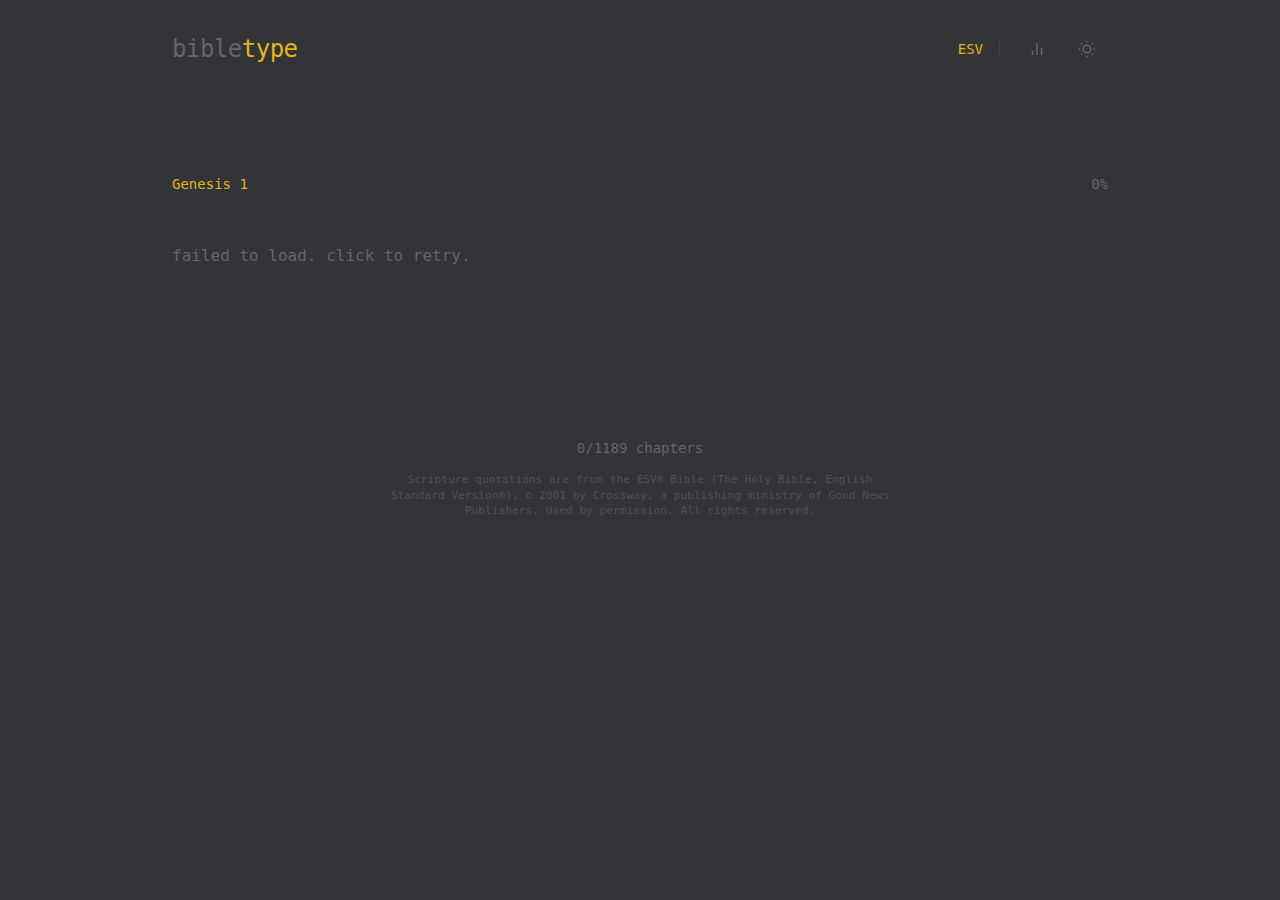
<file: index.html>
<!DOCTYPE html>
<html lang="en">
<head>
    <meta charset="UTF-8">
    <meta name="viewport" content="width=device-width, initial-scale=1.0">
    <title>Bible Type</title>
    <link rel="stylesheet" href="styles.css">
</head>
<body>
    <div class="container">
        <header>
            <div class="logo">bible<span class="accent">type</span></div>
            <div class="header-controls">
                <span class="version-label">ESV</span>
                <div class="separator"></div>
                <a href="stats.html" class="control-btn" aria-label="View stats">
                    <svg class="icon" viewBox="0 0 24 24" fill="none" stroke="currentColor" stroke-width="2" style="display:block">
                        <path d="M18 20V10M12 20V4M6 20v-6"></path>
                    </svg>
                </a>
                <button id="theme-toggle" class="control-btn" aria-label="Toggle theme">
                    <svg class="icon sun" viewBox="0 0 24 24" fill="none" stroke="currentColor" stroke-width="2">
                        <circle cx="12" cy="12" r="5"></circle>
                        <path d="M12 1v2M12 21v2M4.22 4.22l1.42 1.42M18.36 18.36l1.42 1.42M1 12h2M21 12h2M4.22 19.78l1.42-1.42M18.36 5.64l1.42-1.42"></path>
                    </svg>
                    <svg class="icon moon" viewBox="0 0 24 24" fill="none" stroke="currentColor" stroke-width="2">
                        <path d="M21 12.79A9 9 0 1 1 11.21 3 7 7 0 0 0 21 12.79z"></path>
                    </svg>
                </button>
            </div>
        </header>

        <div class="stats-bar">
            <div class="stat">
                <span id="wpm" class="stat-value">0</span>
                <span class="stat-label">wpm</span>
            </div>
            <div class="stat">
                <span id="accuracy" class="stat-value">100</span>
                <span class="stat-label">acc</span>
            </div>
        </div>

        <div class="location-bar">
            <span id="current-location">Genesis 1</span>
            <span class="progress-text"><span id="chapter-progress">0</span>%</span>
        </div>

        <main id="typing-area" class="typing-area" tabindex="0">
            <div class="words-wrapper">
                <div id="words" class="words"></div>
            </div>
            <input
                id="hidden-input"
                class="hidden-input"
                autocomplete="off"
                autocorrect="off"
                autocapitalize="off"
                spellcheck="false"
            />
        </main>

        <div class="bottom-bar">
            <span class="footer-text"><span id="overall-progress">0</span>/1189 chapters</span>
        </div>

        <div class="copyright">
            Scripture quotations are from the ESV® Bible (The Holy Bible, English Standard Version®),
            © 2001 by Crossway, a publishing ministry of Good News Publishers. Used by permission. All rights reserved.
        </div>

        <div class="modal-overlay" id="modal-overlay" hidden>
            <div class="modal">
                <h2>Chapter Complete</h2>
                <div class="modal-stats">
                    <div class="modal-stat">
                        <span class="modal-value" id="final-wpm">0</span>
                        <span class="modal-label">wpm</span>
                    </div>
                    <div class="modal-stat">
                        <span class="modal-value" id="final-accuracy">100</span>
                        <span class="modal-label">accuracy</span>
                    </div>
                </div>
                <button id="next-chapter" class="next-btn">next chapter</button>
            </div>
        </div>
    </div>

    <script src="db.js"></script>
    <script src="app.js"></script>
</body>
</html>
</file>
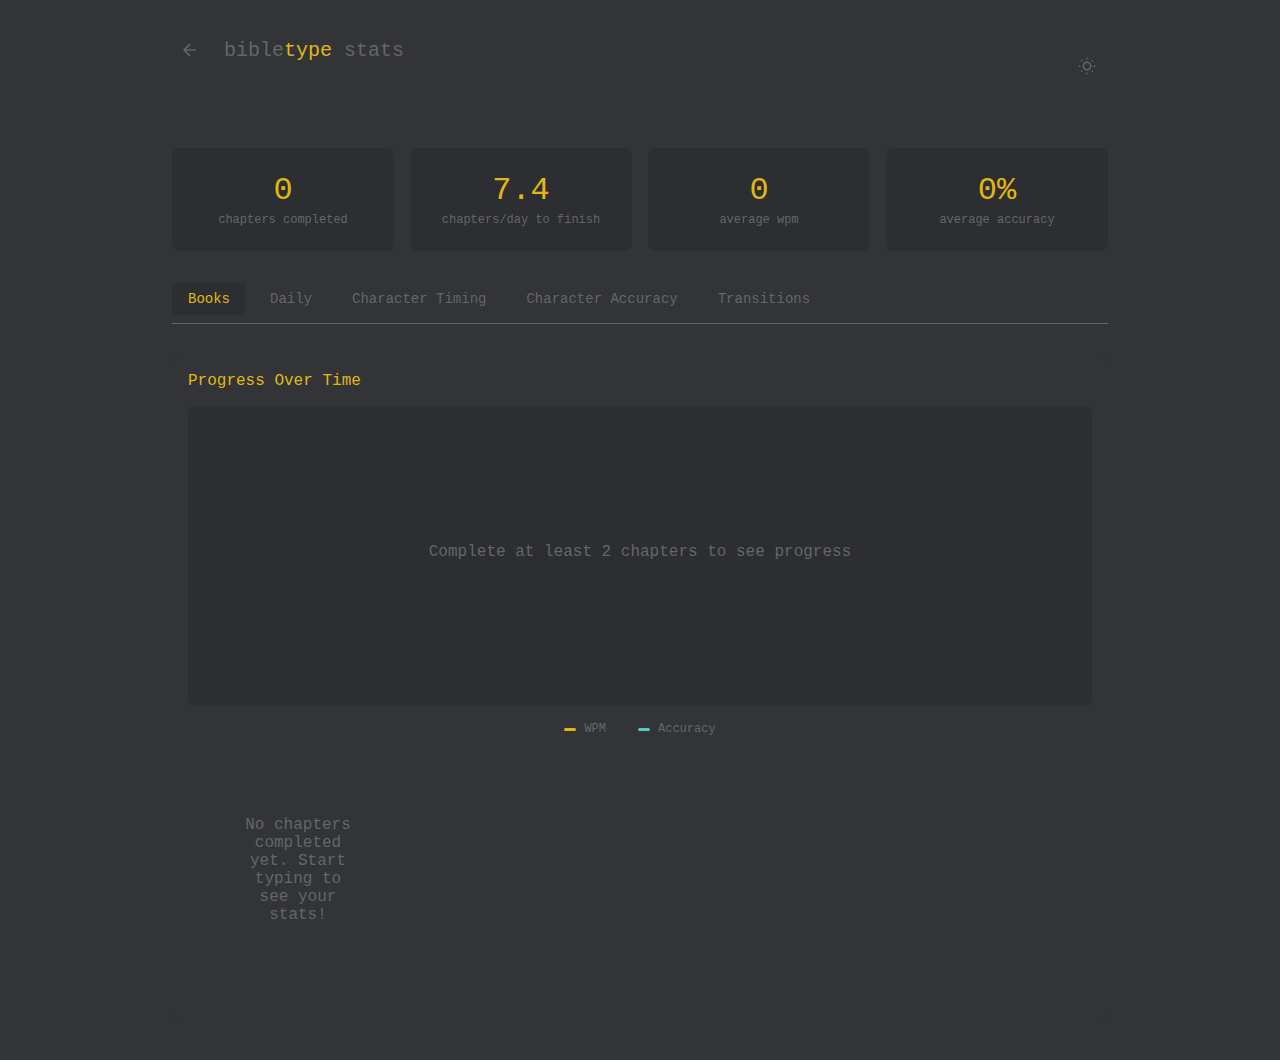
<file: stats.html>
<!DOCTYPE html>
<html lang="en">
<head>
    <meta charset="UTF-8">
    <meta name="viewport" content="width=device-width, initial-scale=1.0">
    <title>Bible Type - Stats</title>
    <link rel="stylesheet" href="styles.css">
    <style>
        .stats-container {
            flex: 1;
            overflow-y: auto;
        }

        .stats-header {
            display: flex;
            align-items: center;
            gap: 1rem;
            margin-bottom: 2rem;
        }

        .back-btn {
            background: none;
            border: none;
            color: var(--text-secondary);
            cursor: pointer;
            padding: 0.5rem;
            border-radius: 4px;
            transition: color 0.1s;
            display: flex;
            align-items: center;
            justify-content: center;
        }

        .back-btn:hover {
            color: var(--text);
        }

        .back-btn svg {
            width: 20px;
            height: 20px;
        }

        .stats-title {
            font-size: 1.25rem;
            color: var(--text-secondary);
        }

        .stats-title .accent {
            color: var(--accent);
        }

        .tabs {
            display: flex;
            gap: 0.5rem;
            margin-bottom: 2rem;
            border-bottom: 1px solid var(--text-secondary);
            padding-bottom: 0.5rem;
        }

        .tab {
            background: none;
            border: none;
            color: var(--text-secondary);
            font-family: var(--font-mono);
            font-size: 0.875rem;
            padding: 0.5rem 1rem;
            cursor: pointer;
            border-radius: 4px 4px 0 0;
            transition: color 0.1s, background-color 0.1s;
        }

        .tab:hover {
            color: var(--text);
        }

        .tab.active {
            color: var(--accent);
            background: var(--bg-secondary);
        }

        .tab-content {
            display: none;
        }

        .tab-content.active {
            display: block;
            padding: 1rem;
            background: var(--bg);
            border-radius: 8px;
        }

        .section {
            margin-bottom: 2rem;
        }

        .section-title {
            font-size: 1rem;
            color: var(--accent);
            margin-bottom: 1rem;
            font-weight: 400;
        }

        .filters {
            display: flex;
            gap: 0.5rem;
            margin-bottom: 1rem;
            flex-wrap: wrap;
        }

        .filter-btn {
            background: var(--bg-secondary);
            border: none;
            color: var(--text-secondary);
            font-family: var(--font-mono);
            font-size: 0.75rem;
            padding: 0.4rem 0.8rem;
            cursor: pointer;
            border-radius: 4px;
            transition: color 0.1s, background-color 0.1s;
        }

        .filter-btn:hover {
            color: var(--text);
        }

        .filter-btn.active {
            color: var(--accent);
            background: var(--bg);
            outline: 1px solid var(--accent);
        }

        .book-list {
            display: grid;
            grid-template-columns: repeat(auto-fill, minmax(200px, 1fr));
            gap: 0.5rem;
        }

        .book-item {
            background: var(--bg-secondary);
            padding: 1rem;
            border-radius: 8px;
            cursor: pointer;
            transition: background-color 0.1s;
        }

        .book-item:hover {
            background: var(--bg);
        }

        .book-item.selected {
            outline: 1px solid var(--accent);
        }

        .book-name {
            color: var(--text);
            font-size: 0.875rem;
            margin-bottom: 0.5rem;
        }

        .book-stats {
            display: flex;
            gap: 1rem;
            font-size: 0.75rem;
            color: var(--text-secondary);
        }

        .book-stat-value {
            color: var(--accent);
        }

        .chapter-grid {
            display: grid;
            grid-template-columns: repeat(auto-fill, minmax(60px, 1fr));
            gap: 0.5rem;
            margin-top: 1rem;
        }

        .chapter-item {
            background: var(--bg-secondary);
            padding: 0.5rem;
            border-radius: 4px;
            text-align: center;
            font-size: 0.75rem;
        }

        .chapter-item.completed {
            background: var(--accent);
            color: var(--bg);
        }

        .chapter-item .chapter-num {
            font-weight: 500;
        }

        .chapter-item .chapter-wpm,
        .chapter-item .chapter-acc {
            font-size: 0.65rem;
            opacity: 0.8;
        }

        .char-grid {
            display: grid;
            grid-template-columns: repeat(auto-fill, minmax(80px, 1fr));
            gap: 0.5rem;
        }

        .char-item {
            background: var(--bg-secondary);
            padding: 0.75rem;
            border-radius: 8px;
            text-align: center;
        }

        .char-key {
            font-size: 1.25rem;
            color: var(--text);
            margin-bottom: 0.25rem;
        }

        .char-key.space {
            font-size: 0.75rem;
            color: var(--text-secondary);
        }

        .char-stats {
            font-size: 0.65rem;
            color: var(--text-secondary);
        }

        .char-value {
            color: var(--accent);
            font-size: 0.875rem;
        }

        .char-item.slow {
            background: rgba(202, 71, 84, 0.2);
        }

        .char-item.error-prone {
            background: rgba(202, 71, 84, 0.2);
        }

        .transition-list {
            display: grid;
            grid-template-columns: repeat(auto-fill, minmax(120px, 1fr));
            gap: 0.5rem;
        }

        .transition-item {
            background: var(--bg-secondary);
            padding: 0.75rem;
            border-radius: 8px;
            text-align: center;
        }

        .transition-pair {
            font-size: 1rem;
            color: var(--text);
            margin-bottom: 0.25rem;
            font-family: var(--font-mono);
        }

        .transition-time {
            font-size: 0.75rem;
            color: var(--accent);
        }

        .empty-state {
            text-align: center;
            color: var(--text-secondary);
            padding: 3rem;
        }

        .book-accordion {
            margin-bottom: 1rem;
        }

        .book-accordion-header {
            display: flex;
            align-items: center;
            gap: 0.5rem;
            cursor: pointer;
            padding: 0.5rem 0;
            font-size: 0.75rem;
            color: var(--text-secondary);
        }

        .book-accordion-header:hover {
            color: var(--text);
        }

        .book-accordion-header .arrow {
            transition: transform 0.15s;
        }

        .book-accordion-header.open .arrow {
            transform: rotate(90deg);
        }

        .book-accordion-list {
            display: none;
            flex-wrap: wrap;
            gap: 0.25rem;
            padding: 0.5rem 0;
        }

        .book-accordion-list.open {
            display: flex;
        }

        .book-toggle {
            background: var(--bg-secondary);
            border: none;
            color: var(--text-secondary);
            font-family: var(--font-mono);
            font-size: 0.7rem;
            padding: 0.35rem 0.6rem;
            border-radius: 4px;
            cursor: pointer;
            transition: all 0.1s;
        }

        .book-toggle:hover {
            color: var(--text);
        }

        .book-toggle.active {
            background: var(--accent);
            color: var(--bg);
        }

        .book-toggle.all-books {
            font-weight: 500;
        }

        .chart-legend {
            display: flex;
            justify-content: center;
            gap: 2rem;
            margin-top: 0.5rem;
            font-size: 0.75rem;
            color: var(--text-secondary);
        }

        .legend-item {
            display: flex;
            align-items: center;
            gap: 0.5rem;
        }

        .legend-color {
            width: 12px;
            height: 3px;
            border-radius: 2px;
        }

        .legend-color.wpm {
            background: var(--accent);
        }

        .legend-color.acc {
            background: #4ecdc4;
        }

        .line-wpm {
            stroke: var(--accent);
            stroke-width: 2;
            fill: none;
        }

        .line-acc {
            stroke: #4ecdc4;
            stroke-width: 2;
            fill: none;
        }

        .chart-dot {
            cursor: pointer;
            transition: r 0.1s;
        }

        .chart-dot:hover {
            r: 6;
        }

        .chart-dot.wpm {
            fill: var(--accent);
        }

        .chart-dot.acc {
            fill: #4ecdc4;
        }

        .chart-container {
            position: relative;
            width: 100%;
            height: 300px;
            margin-bottom: 1rem;
            background: var(--bg-secondary);
            border-radius: 8px;
            padding: 1rem;
        }

        .chart-svg {
            width: 100%;
            height: 100%;
        }

        .chart-bar {
            fill: var(--accent);
            cursor: pointer;
            transition: fill 0.1s;
        }

        .chart-bar:hover {
            fill: var(--text);
        }

        .chart-bar.slow {
            fill: var(--error);
        }

        .chart-bar.slow:hover {
            fill: #ff6b7a;
        }

        .chart-label {
            fill: var(--text-secondary);
            font-size: 10px;
            font-family: var(--font-mono);
            text-anchor: middle;
        }

        .chart-axis {
            stroke: var(--text-secondary);
            stroke-width: 1;
        }

        .chart-grid {
            stroke: var(--text-secondary);
            stroke-width: 0.5;
            opacity: 0.2;
        }

        .chart-tooltip {
            position: absolute;
            background: var(--bg);
            border: 1px solid var(--accent);
            border-radius: 4px;
            padding: 0.5rem 0.75rem;
            font-size: 0.75rem;
            pointer-events: none;
            opacity: 0;
            transition: opacity 0.15s;
            z-index: 100;
            white-space: nowrap;
        }

        .chart-tooltip.visible {
            opacity: 1;
        }

        .chart-tooltip-char {
            font-size: 1rem;
            color: var(--accent);
            font-weight: 500;
        }

        .chart-tooltip-value {
            color: var(--text);
        }

        .chart-tooltip-count {
            color: var(--text-secondary);
            font-size: 0.65rem;
        }

        .view-toggle {
            display: flex;
            gap: 0.5rem;
            margin-bottom: 1rem;
        }

        .view-btn {
            background: var(--bg-secondary);
            border: none;
            color: var(--text-secondary);
            font-family: var(--font-mono);
            font-size: 0.75rem;
            padding: 0.4rem 0.8rem;
            cursor: pointer;
            border-radius: 4px;
            transition: color 0.1s;
        }

        .view-btn:hover {
            color: var(--text);
        }

        .view-btn.active {
            color: var(--accent);
            outline: 1px solid var(--accent);
        }

        .summary-cards {
            display: grid;
            grid-template-columns: repeat(auto-fit, minmax(150px, 1fr));
            gap: 1rem;
            margin-bottom: 2rem;
        }

        .summary-card {
            background: var(--bg-secondary);
            padding: 1.5rem;
            border-radius: 8px;
            text-align: center;
        }

        .summary-value {
            font-size: 2rem;
            color: var(--accent);
        }

        .summary-label {
            font-size: 0.75rem;
            color: var(--text-secondary);
            margin-top: 0.25rem;
        }

        .daily-table-container {
            overflow-x: auto;
        }

        .daily-table {
            width: 100%;
            border-collapse: collapse;
            font-size: 0.875rem;
        }

        .daily-table th,
        .daily-table td {
            padding: 0.75rem 1rem;
            text-align: left;
            border-bottom: 1px solid var(--bg-secondary);
        }

        .daily-table th {
            color: var(--text-secondary);
            font-weight: 400;
            font-size: 0.75rem;
            text-transform: uppercase;
            letter-spacing: 0.05em;
        }

        .daily-table td {
            color: var(--text);
        }

        .daily-table tr:hover td {
            background: var(--bg-secondary);
        }

        .daily-table .value {
            color: var(--accent);
            font-weight: 500;
        }

        .daily-table .position {
            font-size: 0.75rem;
            color: var(--text-secondary);
        }

        .daily-table .position-book {
            color: var(--text);
        }
    </style>
</head>
<body>
    <div class="container">
        <header>
            <div class="stats-header">
                <a href="index.html" class="back-btn" aria-label="Back to typing">
                    <svg viewBox="0 0 24 24" fill="none" stroke="currentColor" stroke-width="2">
                        <path d="M19 12H5M12 19l-7-7 7-7"></path>
                    </svg>
                </a>
                <div class="stats-title">bible<span class="accent">type</span> stats</div>
            </div>
            <div class="header-controls">
                <button id="theme-toggle" class="control-btn" aria-label="Toggle theme">
                    <svg class="icon sun" viewBox="0 0 24 24" fill="none" stroke="currentColor" stroke-width="2">
                        <circle cx="12" cy="12" r="5"></circle>
                        <path d="M12 1v2M12 21v2M4.22 4.22l1.42 1.42M18.36 18.36l1.42 1.42M1 12h2M21 12h2M4.22 19.78l1.42-1.42M18.36 5.64l1.42-1.42"></path>
                    </svg>
                    <svg class="icon moon" viewBox="0 0 24 24" fill="none" stroke="currentColor" stroke-width="2">
                        <path d="M21 12.79A9 9 0 1 1 11.21 3 7 7 0 0 0 21 12.79z"></path>
                    </svg>
                </button>
            </div>
        </header>

        <div class="summary-cards" id="summary-cards">
            <div class="summary-card">
                <div class="summary-value" id="total-chapters">0</div>
                <div class="summary-label">chapters completed</div>
            </div>
            <div class="summary-card">
                <div class="summary-value" id="chapters-per-day">0</div>
                <div class="summary-label">chapters/day to finish</div>
            </div>
            <div class="summary-card">
                <div class="summary-value" id="avg-wpm">0</div>
                <div class="summary-label">average wpm</div>
            </div>
            <div class="summary-card">
                <div class="summary-value" id="avg-accuracy">0%</div>
                <div class="summary-label">average accuracy</div>
            </div>
        </div>

        <div class="tabs">
            <button class="tab active" data-tab="books">Books</button>
            <button class="tab" data-tab="daily">Daily</button>
            <button class="tab" data-tab="timing">Character Timing</button>
            <button class="tab" data-tab="accuracy">Character Accuracy</button>
            <button class="tab" data-tab="transitions">Transitions</button>
        </div>

        <div class="stats-container">
            <!-- Books Tab -->
            <div class="tab-content active" id="books-tab">
                <div class="section">
                    <h3 class="section-title">Progress Over Time</h3>
                    <div class="chart-container" id="progress-chart">
                        <div class="chart-tooltip" id="progress-tooltip"></div>
                        <svg class="chart-svg" id="progress-svg"></svg>
                    </div>
                    <div class="chart-legend">
                        <span class="legend-item"><span class="legend-color wpm"></span> WPM</span>
                        <span class="legend-item"><span class="legend-color acc"></span> Accuracy</span>
                    </div>
                </div>
                <div class="section">
                    <div id="book-list" class="book-list"></div>
                </div>
                <div class="section" id="chapter-section" style="display: none;">
                    <h3 class="section-title" id="chapter-title">Chapters</h3>
                    <div id="chapter-grid" class="chapter-grid"></div>
                </div>
            </div>

            <!-- Daily Tab -->
            <div class="tab-content" id="daily-tab">
                <div class="section">
                    <h3 class="section-title">Daily Progress History</h3>
                    <div class="daily-table-container">
                        <table class="daily-table" id="daily-table">
                            <thead>
                                <tr>
                                    <th>Date</th>
                                    <th>WPM</th>
                                    <th>Accuracy</th>
                                    <th>Characters</th>
                                    <th>Start</th>
                                    <th>End</th>
                                </tr>
                            </thead>
                            <tbody id="daily-table-body">
                            </tbody>
                        </table>
                    </div>
                </div>
            </div>

            <!-- Character Timing Tab -->
            <div class="tab-content" id="timing-tab">
                <div class="book-accordion" id="timing-book-accordion">
                    <div class="book-accordion-header">
                        <span class="arrow">▶</span>
                        <span>Filter by book</span>
                    </div>
                    <div class="book-accordion-list"></div>
                </div>
                <div class="filters">
                    <button class="filter-btn active" data-filter="all">All</button>
                    <button class="filter-btn" data-filter="lowercase">Lowercase</button>
                    <button class="filter-btn" data-filter="uppercase">Uppercase</button>
                    <button class="filter-btn" data-filter="number">Numbers</button>
                    <button class="filter-btn" data-filter="punctuation">Punctuation</button>
                    <button class="filter-btn" data-filter="space">Space</button>
                </div>
                <div class="view-toggle">
                    <button class="view-btn active" data-view="chart">Chart</button>
                    <button class="view-btn" data-view="grid">Grid</button>
                </div>
                <div class="section">
                    <h3 class="section-title">Speed per Character (WPM)</h3>
                    <div class="chart-container" id="timing-chart">
                        <div class="chart-tooltip" id="timing-tooltip"></div>
                        <svg class="chart-svg" id="timing-svg"></svg>
                    </div>
                    <div id="timing-grid" class="char-grid" style="display: none;"></div>
                </div>
            </div>

            <!-- Character Accuracy Tab -->
            <div class="tab-content" id="accuracy-tab">
                <div class="book-accordion" id="accuracy-book-accordion">
                    <div class="book-accordion-header">
                        <span class="arrow">▶</span>
                        <span>Filter by book</span>
                    </div>
                    <div class="book-accordion-list"></div>
                </div>
                <div class="filters">
                    <button class="filter-btn active" data-filter="all">All</button>
                    <button class="filter-btn" data-filter="lowercase">Lowercase</button>
                    <button class="filter-btn" data-filter="uppercase">Uppercase</button>
                    <button class="filter-btn" data-filter="number">Numbers</button>
                    <button class="filter-btn" data-filter="punctuation">Punctuation</button>
                    <button class="filter-btn" data-filter="space">Space</button>
                </div>
                <div class="view-toggle">
                    <button class="view-btn active" data-view="chart">Chart</button>
                    <button class="view-btn" data-view="grid">Grid</button>
                </div>
                <div class="section">
                    <h3 class="section-title">Error Rate per Character (%)</h3>
                    <div class="chart-container" id="accuracy-chart">
                        <div class="chart-tooltip" id="accuracy-tooltip"></div>
                        <svg class="chart-svg" id="accuracy-svg"></svg>
                    </div>
                    <div id="accuracy-grid" class="char-grid" style="display: none;"></div>
                </div>
            </div>

            <!-- Transitions Tab -->
            <div class="tab-content" id="transitions-tab">
                <div class="book-accordion" id="transitions-book-accordion">
                    <div class="book-accordion-header">
                        <span class="arrow">▶</span>
                        <span>Filter by book</span>
                    </div>
                    <div class="book-accordion-list"></div>
                </div>
                <div class="filters">
                    <button class="filter-btn active" data-filter="all">All</button>
                    <button class="filter-btn" data-filter="lowercase">Lowercase</button>
                    <button class="filter-btn" data-filter="uppercase">Uppercase</button>
                    <button class="filter-btn" data-filter="number">Numbers</button>
                    <button class="filter-btn" data-filter="punctuation">Punctuation</button>
                    <button class="filter-btn" data-filter="space">Space</button>
                </div>
                <div class="view-toggle">
                    <button class="view-btn active" data-view="chart">Chart</button>
                    <button class="view-btn" data-view="grid">Grid</button>
                </div>
                <div class="section">
                    <h3 class="section-title">Speed After Typing Character (WPM)</h3>
                    <div class="chart-container" id="transitions-chart">
                        <div class="chart-tooltip" id="transitions-tooltip"></div>
                        <svg class="chart-svg" id="transitions-svg"></svg>
                    </div>
                    <div id="transitions-list" class="char-grid" style="display: none;"></div>
                </div>
            </div>
        </div>
    </div>

    <script src="db.js"></script>
    <script>
        // Bible book data (same as app.js)
        const BIBLE_BOOKS = [
            { name: 'Genesis', chapters: 50 },
            { name: 'Exodus', chapters: 40 },
            { name: 'Leviticus', chapters: 27 },
            { name: 'Numbers', chapters: 36 },
            { name: 'Deuteronomy', chapters: 34 },
            { name: 'Joshua', chapters: 24 },
            { name: 'Judges', chapters: 21 },
            { name: 'Ruth', chapters: 4 },
            { name: '1 Samuel', chapters: 31 },
            { name: '2 Samuel', chapters: 24 },
            { name: '1 Kings', chapters: 22 },
            { name: '2 Kings', chapters: 25 },
            { name: '1 Chronicles', chapters: 29 },
            { name: '2 Chronicles', chapters: 36 },
            { name: 'Ezra', chapters: 10 },
            { name: 'Nehemiah', chapters: 13 },
            { name: 'Esther', chapters: 10 },
            { name: 'Job', chapters: 42 },
            { name: 'Psalms', chapters: 150 },
            { name: 'Proverbs', chapters: 31 },
            { name: 'Ecclesiastes', chapters: 12 },
            { name: 'Song of Solomon', chapters: 8 },
            { name: 'Isaiah', chapters: 66 },
            { name: 'Jeremiah', chapters: 52 },
            { name: 'Lamentations', chapters: 5 },
            { name: 'Ezekiel', chapters: 48 },
            { name: 'Daniel', chapters: 12 },
            { name: 'Hosea', chapters: 14 },
            { name: 'Joel', chapters: 3 },
            { name: 'Amos', chapters: 9 },
            { name: 'Obadiah', chapters: 1 },
            { name: 'Jonah', chapters: 4 },
            { name: 'Micah', chapters: 7 },
            { name: 'Nahum', chapters: 3 },
            { name: 'Habakkuk', chapters: 3 },
            { name: 'Zephaniah', chapters: 3 },
            { name: 'Haggai', chapters: 2 },
            { name: 'Zechariah', chapters: 14 },
            { name: 'Malachi', chapters: 4 },
            { name: 'Matthew', chapters: 28 },
            { name: 'Mark', chapters: 16 },
            { name: 'Luke', chapters: 24 },
            { name: 'John', chapters: 21 },
            { name: 'Acts', chapters: 28 },
            { name: 'Romans', chapters: 16 },
            { name: '1 Corinthians', chapters: 16 },
            { name: '2 Corinthians', chapters: 13 },
            { name: 'Galatians', chapters: 6 },
            { name: 'Ephesians', chapters: 6 },
            { name: 'Philippians', chapters: 4 },
            { name: 'Colossians', chapters: 4 },
            { name: '1 Thessalonians', chapters: 5 },
            { name: '2 Thessalonians', chapters: 3 },
            { name: '1 Timothy', chapters: 6 },
            { name: '2 Timothy', chapters: 4 },
            { name: 'Titus', chapters: 3 },
            { name: 'Philemon', chapters: 1 },
            { name: 'Hebrews', chapters: 13 },
            { name: 'James', chapters: 5 },
            { name: '1 Peter', chapters: 5 },
            { name: '2 Peter', chapters: 3 },
            { name: '1 John', chapters: 5 },
            { name: '2 John', chapters: 1 },
            { name: '3 John', chapters: 1 },
            { name: 'Jude', chapters: 1 },
            { name: 'Revelation', chapters: 22 }
        ];

        let allChapterStats = [];
        let allDailySessions = [];
        let selectedBookIndex = null;
        let currentTimingFilter = 'all';
        let currentAccuracyFilter = 'all';
        let currentTransitionFilter = 'all';
        let selectedTimingBooks = ['all'];
        let selectedAccuracyBooks = ['all'];
        let selectedTransitionBooks = ['all'];
        let timingViewMode = 'chart';
        let accuracyViewMode = 'chart';
        let transitionsViewMode = 'chart';

        // Theme
        function loadTheme() {
            const saved = localStorage.getItem('bibleTypeState');
            if (saved) {
                const state = JSON.parse(saved);
                if (state.theme === 'light') {
                    document.documentElement.setAttribute('data-theme', 'light');
                }
            }
        }

        function toggleTheme() {
            const isLight = document.documentElement.hasAttribute('data-theme');
            if (isLight) {
                document.documentElement.removeAttribute('data-theme');
            } else {
                document.documentElement.setAttribute('data-theme', 'light');
            }

            // Save theme preference
            const saved = localStorage.getItem('bibleTypeState');
            const state = saved ? JSON.parse(saved) : {};
            state.theme = isLight ? 'dark' : 'light';
            localStorage.setItem('bibleTypeState', JSON.stringify(state));
        }

        // Tabs
        function setupTabs() {
            document.querySelectorAll('.tab').forEach(tab => {
                tab.addEventListener('click', () => {
                    document.querySelectorAll('.tab').forEach(t => t.classList.remove('active'));
                    document.querySelectorAll('.tab-content').forEach(c => c.classList.remove('active'));

                    tab.classList.add('active');
                    document.getElementById(tab.dataset.tab + '-tab').classList.add('active');

                    // Re-render charts when tab becomes visible
                    requestAnimationFrame(() => {
                        if (tab.dataset.tab === 'books') renderProgressChart();
                        if (tab.dataset.tab === 'timing') renderTimingStats();
                        if (tab.dataset.tab === 'accuracy') renderAccuracyStats();
                        if (tab.dataset.tab === 'transitions') renderTransitionStats();
                    });
                });
            });
        }

        // Filters
        function setupFilters() {
            document.querySelectorAll('#timing-tab .filter-btn').forEach(btn => {
                btn.addEventListener('click', () => {
                    document.querySelectorAll('#timing-tab .filter-btn').forEach(b => b.classList.remove('active'));
                    btn.classList.add('active');
                    currentTimingFilter = btn.dataset.filter;
                    renderTimingStats();
                });
            });

            document.querySelectorAll('#accuracy-tab .filter-btn').forEach(btn => {
                btn.addEventListener('click', () => {
                    document.querySelectorAll('#accuracy-tab .filter-btn').forEach(b => b.classList.remove('active'));
                    btn.classList.add('active');
                    currentAccuracyFilter = btn.dataset.filter;
                    renderAccuracyStats();
                });
            });

            document.querySelectorAll('#transitions-tab .filter-btn').forEach(btn => {
                btn.addEventListener('click', () => {
                    document.querySelectorAll('#transitions-tab .filter-btn').forEach(b => b.classList.remove('active'));
                    btn.classList.add('active');
                    currentTransitionFilter = btn.dataset.filter;
                    renderTransitionStats();
                });
            });
        }

        // Book accordions
        function populateBookSelectors() {
            // Get unique books that have data
            const booksWithData = new Set();
            for (const chapter of allChapterStats) {
                booksWithData.add(chapter.bookIndex);
            }
            const booksList = Array.from(booksWithData).sort((a, b) => a - b);

            const accordions = ['timing', 'accuracy', 'transitions'];

            for (const key of accordions) {
                const container = document.getElementById(`${key}-book-accordion`);
                const list = container.querySelector('.book-accordion-list');

                let html = `<button class="book-toggle all-books active" data-value="all">All</button>`;

                for (const bookIndex of booksList) {
                    const bookName = BIBLE_BOOKS[bookIndex].name;
                    html += `<button class="book-toggle" data-value="${bookIndex}">${bookName}</button>`;
                }

                list.innerHTML = html;
            }
        }

        function setupBookSelectors() {
            const accordions = [
                { key: 'timing', state: () => selectedTimingBooks, setState: (v) => selectedTimingBooks = v, render: renderTimingStats },
                { key: 'accuracy', state: () => selectedAccuracyBooks, setState: (v) => selectedAccuracyBooks = v, render: renderAccuracyStats },
                { key: 'transitions', state: () => selectedTransitionBooks, setState: (v) => selectedTransitionBooks = v, render: renderTransitionStats }
            ];

            for (const accordion of accordions) {
                const container = document.getElementById(`${accordion.key}-book-accordion`);
                const header = container.querySelector('.book-accordion-header');
                const list = container.querySelector('.book-accordion-list');

                // Toggle accordion open/close
                header.addEventListener('click', () => {
                    header.classList.toggle('open');
                    list.classList.toggle('open');
                });

                // Handle book toggle clicks
                list.addEventListener('click', (e) => {
                    if (!e.target.classList.contains('book-toggle')) return;

                    const value = e.target.dataset.value;
                    const allBtn = list.querySelector('[data-value="all"]');
                    const bookBtns = list.querySelectorAll('.book-toggle:not([data-value="all"])');

                    if (value === 'all') {
                        // Select all, deselect others
                        allBtn.classList.add('active');
                        bookBtns.forEach(btn => btn.classList.remove('active'));
                        accordion.setState(['all']);
                    } else {
                        // Toggle this book
                        e.target.classList.toggle('active');

                        // Get currently selected books
                        const selected = Array.from(bookBtns)
                            .filter(btn => btn.classList.contains('active'))
                            .map(btn => btn.dataset.value);

                        if (selected.length === 0) {
                            // Nothing selected, revert to all
                            allBtn.classList.add('active');
                            accordion.setState(['all']);
                        } else {
                            allBtn.classList.remove('active');
                            accordion.setState(selected);
                        }
                    }

                    accordion.render();
                });
            }
        }

        function getFilteredChapters(selectedBooks) {
            if (selectedBooks.includes('all')) {
                return allChapterStats;
            }
            return allChapterStats.filter(chapter => {
                return selectedBooks.includes(String(chapter.bookIndex));
            });
        }

        // View toggles
        function setupViewToggles() {
            document.querySelectorAll('#timing-tab .view-btn').forEach(btn => {
                btn.addEventListener('click', () => {
                    document.querySelectorAll('#timing-tab .view-btn').forEach(b => b.classList.remove('active'));
                    btn.classList.add('active');
                    timingViewMode = btn.dataset.view;
                    document.getElementById('timing-chart').style.display = timingViewMode === 'chart' ? 'block' : 'none';
                    document.getElementById('timing-grid').style.display = timingViewMode === 'grid' ? 'grid' : 'none';
                    renderTimingStats();
                });
            });

            document.querySelectorAll('#accuracy-tab .view-btn').forEach(btn => {
                btn.addEventListener('click', () => {
                    document.querySelectorAll('#accuracy-tab .view-btn').forEach(b => b.classList.remove('active'));
                    btn.classList.add('active');
                    accuracyViewMode = btn.dataset.view;
                    document.getElementById('accuracy-chart').style.display = accuracyViewMode === 'chart' ? 'block' : 'none';
                    document.getElementById('accuracy-grid').style.display = accuracyViewMode === 'grid' ? 'grid' : 'none';
                    renderAccuracyStats();
                });
            });

            document.querySelectorAll('#transitions-tab .view-btn').forEach(btn => {
                btn.addEventListener('click', () => {
                    document.querySelectorAll('#transitions-tab .view-btn').forEach(b => b.classList.remove('active'));
                    btn.classList.add('active');
                    transitionsViewMode = btn.dataset.view;
                    document.getElementById('transitions-chart').style.display = transitionsViewMode === 'chart' ? 'block' : 'none';
                    document.getElementById('transitions-list').style.display = transitionsViewMode === 'grid' ? 'grid' : 'none';
                    renderTransitionStats();
                });
            });
        }

        // Chart rendering
        function renderBarChart(svgId, tooltipId, data, valueKey, valueLabel, valueSuffix = '') {
            const svg = document.getElementById(svgId);
            const tooltip = document.getElementById(tooltipId);
            const container = svg.parentElement;

            if (data.length === 0) {
                svg.innerHTML = '<text x="50%" y="50%" text-anchor="middle" fill="var(--text-secondary)">No data available</text>';
                return;
            }

            const width = container.clientWidth - 32; // Account for padding
            const height = container.clientHeight - 32;
            const padding = { top: 20, right: 20, bottom: 40, left: 50 };
            const chartWidth = width - padding.left - padding.right;
            const chartHeight = height - padding.top - padding.bottom;

            const maxValue = Math.max(...data.map(d => d[valueKey]));
            const minValue = Math.min(...data.map(d => d[valueKey]));
            const barWidth = Math.max(8, Math.min(30, chartWidth / data.length - 2));
            const barGap = 2;

            // Calculate slow threshold (bottom 30%)
            const slowThreshold = minValue + (maxValue - minValue) * 0.3;

            let svgContent = `<svg viewBox="0 0 ${width} ${height}" preserveAspectRatio="xMidYMid meet">`;

            // Y-axis grid lines and labels
            const ySteps = 5;
            for (let i = 0; i <= ySteps; i++) {
                const y = padding.top + (chartHeight / ySteps) * i;
                const value = Math.round(maxValue - (maxValue / ySteps) * i);
                svgContent += `<line class="chart-grid" x1="${padding.left}" y1="${y}" x2="${width - padding.right}" y2="${y}" />`;
                svgContent += `<text class="chart-label" x="${padding.left - 10}" y="${y + 4}" text-anchor="end">${value}</text>`;
            }

            // Bars
            const totalBarsWidth = data.length * (barWidth + barGap);
            const startX = padding.left + (chartWidth - totalBarsWidth) / 2;

            data.forEach((item, i) => {
                const x = startX + i * (barWidth + barGap);
                const barHeight = maxValue > 0 ? (item[valueKey] / maxValue) * chartHeight : 0;
                const y = padding.top + chartHeight - barHeight;
                const isSlow = item[valueKey] <= slowThreshold;

                const displayChar = item.char === ' ' ? '␣' : item.char;

                svgContent += `
                    <rect
                        class="chart-bar ${isSlow ? 'slow' : ''}"
                        x="${x}"
                        y="${y}"
                        width="${barWidth}"
                        height="${barHeight}"
                        data-char="${item.char === '"' ? '&quot;' : item.char}"
                        data-value="${item[valueKey]}"
                        data-count="${item.count}"
                    />
                    <text class="chart-label" x="${x + barWidth / 2}" y="${height - padding.bottom + 15}">${displayChar}</text>
                `;
            });

            // Axes
            svgContent += `<line class="chart-axis" x1="${padding.left}" y1="${padding.top}" x2="${padding.left}" y2="${height - padding.bottom}" />`;
            svgContent += `<line class="chart-axis" x1="${padding.left}" y1="${height - padding.bottom}" x2="${width - padding.right}" y2="${height - padding.bottom}" />`;

            // Y-axis label
            svgContent += `<text class="chart-label" x="${15}" y="${height / 2}" transform="rotate(-90, 15, ${height / 2})">${valueLabel}</text>`;

            svgContent += '</svg>';
            svg.innerHTML = svgContent;

            // Add tooltip interactivity
            svg.querySelectorAll('.chart-bar').forEach(bar => {
                bar.addEventListener('mouseenter', (e) => {
                    const char = e.target.dataset.char;
                    const value = e.target.dataset.value;
                    const count = e.target.dataset.count;
                    const displayChar = char === ' ' ? 'space' : char;

                    tooltip.innerHTML = `
                        <div class="chart-tooltip-char">${displayChar}</div>
                        <div class="chart-tooltip-value">${value}${valueSuffix}</div>
                        <div class="chart-tooltip-count">${parseInt(count).toLocaleString()} typed</div>
                    `;
                    tooltip.classList.add('visible');
                });

                bar.addEventListener('mousemove', (e) => {
                    const rect = container.getBoundingClientRect();
                    tooltip.style.left = (e.clientX - rect.left + 10) + 'px';
                    tooltip.style.top = (e.clientY - rect.top - 10) + 'px';
                });

                bar.addEventListener('mouseleave', () => {
                    tooltip.classList.remove('visible');
                });
            });
        }

        // Render functions
        function renderSummary() {
            const TOTAL_BIBLE_CHAPTERS = 1189;
            const completedChapters = allChapterStats.length;
            let totalWpm = 0;
            let totalAcc = 0;

            for (const chapter of allChapterStats) {
                totalWpm += chapter.wpm || 0;
                totalAcc += chapter.accuracy || 0;
            }

            // Calculate chapters per day to finish by end of year
            const now = new Date();
            const endOfYear = new Date(now.getFullYear(), 11, 31); // Dec 31
            const msPerDay = 24 * 60 * 60 * 1000;
            const daysRemaining = Math.max(1, Math.ceil((endOfYear - now) / msPerDay));
            const chaptersRemaining = TOTAL_BIBLE_CHAPTERS - completedChapters;
            const chaptersPerDay = chaptersRemaining > 0 ? (chaptersRemaining / daysRemaining).toFixed(1) : 0;

            document.getElementById('total-chapters').textContent = completedChapters;
            document.getElementById('chapters-per-day').textContent = chaptersPerDay;
            document.getElementById('avg-wpm').textContent = completedChapters > 0 ? Math.round(totalWpm / completedChapters) : 0;
            document.getElementById('avg-accuracy').textContent = completedChapters > 0 ? Math.round(totalAcc / completedChapters) + '%' : '0%';
        }

        function renderBookList() {
            const bookList = document.getElementById('book-list');
            const chaptersByBook = {};

            // Group chapters by book
            for (const chapter of allChapterStats) {
                if (!chaptersByBook[chapter.bookIndex]) {
                    chaptersByBook[chapter.bookIndex] = [];
                }
                chaptersByBook[chapter.bookIndex].push(chapter);
            }

            let html = '';
            BIBLE_BOOKS.forEach((book, index) => {
                const chapters = chaptersByBook[index] || [];
                const completed = chapters.length;
                const avgWpm = completed > 0 ? Math.round(chapters.reduce((s, c) => s + (c.wpm || 0), 0) / completed) : 0;
                const avgAcc = completed > 0 ? Math.round(chapters.reduce((s, c) => s + (c.accuracy || 0), 0) / completed) : 0;

                if (completed > 0) {
                    html += `
                        <div class="book-item ${selectedBookIndex === index ? 'selected' : ''}" data-book="${index}">
                            <div class="book-name">${book.name}</div>
                            <div class="book-stats">
                                <span><span class="book-stat-value">${completed}</span>/${book.chapters} ch</span>
                                <span><span class="book-stat-value">${avgWpm}</span> wpm</span>
                                <span><span class="book-stat-value">${avgAcc}%</span> acc</span>
                            </div>
                        </div>
                    `;
                }
            });

            if (!html) {
                html = '<div class="empty-state">No chapters completed yet. Start typing to see your stats!</div>';
            }

            bookList.innerHTML = html;

            // Add click handlers
            document.querySelectorAll('.book-item').forEach(item => {
                item.addEventListener('click', () => {
                    const bookIndex = parseInt(item.dataset.book);
                    selectBook(bookIndex);
                });
            });
        }

        function selectBook(bookIndex) {
            selectedBookIndex = bookIndex;
            document.querySelectorAll('.book-item').forEach(item => {
                item.classList.toggle('selected', parseInt(item.dataset.book) === bookIndex);
            });

            const book = BIBLE_BOOKS[bookIndex];
            document.getElementById('chapter-title').textContent = book.name + ' Chapters';
            document.getElementById('chapter-section').style.display = 'block';

            renderChapterGrid(bookIndex);
        }

        function renderChapterGrid(bookIndex) {
            const grid = document.getElementById('chapter-grid');
            const book = BIBLE_BOOKS[bookIndex];
            const bookChapters = allChapterStats.filter(c => c.bookIndex === bookIndex);
            const chapterMap = {};

            for (const c of bookChapters) {
                chapterMap[c.chapter] = c;
            }

            let html = '';
            for (let i = 1; i <= book.chapters; i++) {
                const chapter = chapterMap[i];
                if (chapter) {
                    html += `
                        <div class="chapter-item completed">
                            <div class="chapter-num">${i}</div>
                            <div class="chapter-wpm">${chapter.wpm} wpm</div>
                            <div class="chapter-acc">${chapter.accuracy}%</div>
                        </div>
                    `;
                } else {
                    html += `
                        <div class="chapter-item">
                            <div class="chapter-num">${i}</div>
                        </div>
                    `;
                }
            }

            grid.innerHTML = html;
        }

        function renderTimingStats() {
            const grid = document.getElementById('timing-grid');
            const filteredChapters = getFilteredChapters(selectedTimingBooks);
            const aggregated = aggregateCharStats(filteredChapters);
            const { charTiming } = aggregated;

            // Convert to array with WPM calculation
            // WPM = (chars per minute) / 5 = (60000 / avgTimeMs) / 5 = 12000 / avgTimeMs
            const timingArray = Object.entries(charTiming)
                .map(([char, data]) => {
                    const avgTime = data.count > 0 ? data.totalTime / data.count : 0;
                    const wpm = avgTime > 0 ? Math.round(12000 / avgTime) : 0;
                    return {
                        char,
                        wpm,
                        avgTime: Math.round(avgTime),
                        count: data.count
                    };
                })
                .filter(item => {
                    if (currentTimingFilter === 'all') return true;
                    return categorizeChar(item.char) === currentTimingFilter;
                })
                .sort((a, b) => a.wpm - b.wpm); // Sort by WPM ascending (slowest first)

            // Render chart
            if (timingViewMode === 'chart') {
                renderBarChart('timing-svg', 'timing-tooltip', timingArray, 'wpm', 'WPM', ' wpm');
            }

            // Render grid
            if (timingArray.length === 0) {
                grid.innerHTML = '<div class="empty-state">No timing data yet. Complete a chapter to see character timing stats!</div>';
                return;
            }

            const minWpm = timingArray[0].wpm;
            const maxWpm = timingArray[timingArray.length - 1].wpm;
            const slowThreshold = minWpm + (maxWpm - minWpm) * 0.3; // Bottom 30% are "slow"

            let html = '';
            for (const item of timingArray) {
                const isSlow = item.wpm <= slowThreshold;
                const displayChar = item.char === ' ' ? 'space' : item.char;
                const charClass = item.char === ' ' ? 'char-key space' : 'char-key';

                html += `
                    <div class="char-item ${isSlow ? 'slow' : ''}">
                        <div class="${charClass}">${displayChar}</div>
                        <div class="char-value">${item.wpm} wpm</div>
                        <div class="char-stats">${item.count.toLocaleString()} typed</div>
                    </div>
                `;
            }

            grid.innerHTML = html;
        }

        function renderAccuracyStats() {
            const grid = document.getElementById('accuracy-grid');
            const filteredChapters = getFilteredChapters(selectedAccuracyBooks);
            const aggregated = aggregateCharStats(filteredChapters);
            const { charErrors } = aggregated;

            // Convert to array and sort by error rate (highest first)
            const accuracyArray = Object.entries(charErrors)
                .map(([char, data]) => ({
                    char,
                    errorRate: data.total > 0 ? (data.errors / data.total) * 100 : 0,
                    errors: data.errors,
                    total: data.total,
                    count: data.total
                }))
                .filter(item => {
                    if (currentAccuracyFilter === 'all') return true;
                    return categorizeChar(item.char) === currentAccuracyFilter;
                })
                .sort((a, b) => b.errorRate - a.errorRate);

            // Render chart (need to adapt data for chart - use errorRate as value)
            if (accuracyViewMode === 'chart') {
                renderAccuracyChart('accuracy-svg', 'accuracy-tooltip', accuracyArray);
            }

            // Render grid
            if (accuracyArray.length === 0) {
                grid.innerHTML = '<div class="empty-state">No accuracy data yet. Complete a chapter to see character accuracy stats!</div>';
                return;
            }

            let html = '';
            for (const item of accuracyArray) {
                const isErrorProne = item.errorRate >= 5;
                const displayChar = item.char === ' ' ? 'space' : item.char;
                const charClass = item.char === ' ' ? 'char-key space' : 'char-key';

                html += `
                    <div class="char-item ${isErrorProne ? 'error-prone' : ''}">
                        <div class="${charClass}">${displayChar}</div>
                        <div class="char-value">${item.errorRate.toFixed(1)}%</div>
                        <div class="char-stats">${item.errors}/${item.total} errors</div>
                    </div>
                `;
            }

            grid.innerHTML = html;
        }

        function renderAccuracyChart(svgId, tooltipId, data) {
            const svg = document.getElementById(svgId);
            const tooltip = document.getElementById(tooltipId);
            const container = svg.parentElement;

            if (data.length === 0) {
                svg.innerHTML = '<text x="50%" y="50%" text-anchor="middle" fill="var(--text-secondary)">No data available</text>';
                return;
            }

            const width = container.clientWidth - 32;
            const height = container.clientHeight - 32;
            const padding = { top: 20, right: 20, bottom: 40, left: 50 };
            const chartWidth = width - padding.left - padding.right;
            const chartHeight = height - padding.top - padding.bottom;

            const maxValue = Math.max(...data.map(d => d.errorRate), 1);
            const barWidth = Math.max(8, Math.min(30, chartWidth / data.length - 2));
            const barGap = 2;

            let svgContent = `<svg viewBox="0 0 ${width} ${height}" preserveAspectRatio="xMidYMid meet">`;

            // Y-axis grid lines and labels
            const ySteps = 5;
            for (let i = 0; i <= ySteps; i++) {
                const y = padding.top + (chartHeight / ySteps) * i;
                const value = (maxValue - (maxValue / ySteps) * i).toFixed(1);
                svgContent += `<line class="chart-grid" x1="${padding.left}" y1="${y}" x2="${width - padding.right}" y2="${y}" />`;
                svgContent += `<text class="chart-label" x="${padding.left - 10}" y="${y + 4}" text-anchor="end">${value}%</text>`;
            }

            // Bars
            const totalBarsWidth = data.length * (barWidth + barGap);
            const startX = padding.left + (chartWidth - totalBarsWidth) / 2;

            data.forEach((item, i) => {
                const x = startX + i * (barWidth + barGap);
                const barHeight = maxValue > 0 ? (item.errorRate / maxValue) * chartHeight : 0;
                const y = padding.top + chartHeight - barHeight;
                const isErrorProne = item.errorRate >= 5;

                const displayChar = item.char === ' ' ? '␣' : item.char;

                svgContent += `
                    <rect
                        class="chart-bar ${isErrorProne ? 'slow' : ''}"
                        x="${x}"
                        y="${y}"
                        width="${barWidth}"
                        height="${barHeight}"
                        data-char="${item.char === '"' ? '&quot;' : item.char}"
                        data-value="${item.errorRate.toFixed(1)}"
                        data-errors="${item.errors}"
                        data-total="${item.total}"
                    />
                    <text class="chart-label" x="${x + barWidth / 2}" y="${height - padding.bottom + 15}">${displayChar}</text>
                `;
            });

            // Axes
            svgContent += `<line class="chart-axis" x1="${padding.left}" y1="${padding.top}" x2="${padding.left}" y2="${height - padding.bottom}" />`;
            svgContent += `<line class="chart-axis" x1="${padding.left}" y1="${height - padding.bottom}" x2="${width - padding.right}" y2="${height - padding.bottom}" />`;

            // Y-axis label
            svgContent += `<text class="chart-label" x="${15}" y="${height / 2}" transform="rotate(-90, 15, ${height / 2})">Error Rate</text>`;

            svgContent += '</svg>';
            svg.innerHTML = svgContent;

            // Add tooltip interactivity
            svg.querySelectorAll('.chart-bar').forEach(bar => {
                bar.addEventListener('mouseenter', (e) => {
                    const char = e.target.dataset.char;
                    const value = e.target.dataset.value;
                    const errors = e.target.dataset.errors;
                    const total = e.target.dataset.total;
                    const displayChar = char === ' ' ? 'space' : char;

                    tooltip.innerHTML = `
                        <div class="chart-tooltip-char">${displayChar}</div>
                        <div class="chart-tooltip-value">${value}% error rate</div>
                        <div class="chart-tooltip-count">${errors}/${total} errors</div>
                    `;
                    tooltip.classList.add('visible');
                });

                bar.addEventListener('mousemove', (e) => {
                    const rect = container.getBoundingClientRect();
                    tooltip.style.left = (e.clientX - rect.left + 10) + 'px';
                    tooltip.style.top = (e.clientY - rect.top - 10) + 'px';
                });

                bar.addEventListener('mouseleave', () => {
                    tooltip.classList.remove('visible');
                });
            });
        }

        function renderTransitionStats() {
            const grid = document.getElementById('transitions-list');
            const filteredChapters = getFilteredChapters(selectedTransitionBooks);
            const aggregated = aggregateCharStats(filteredChapters);
            const { transitions } = aggregated;

            // Group transitions by the first character (the "after" character)
            // This shows: after typing character X, how fast is the next keystroke?
            const afterCharStats = {};

            for (const [pair, data] of Object.entries(transitions)) {
                const afterChar = pair[0]; // The character we just typed
                if (!afterCharStats[afterChar]) {
                    afterCharStats[afterChar] = { totalTime: 0, count: 0 };
                }
                afterCharStats[afterChar].totalTime += data.totalTime;
                afterCharStats[afterChar].count += data.count;
            }

            // Convert to array with WPM calculation
            const transitionArray = Object.entries(afterCharStats)
                .map(([char, data]) => {
                    const avgTime = data.count > 0 ? data.totalTime / data.count : 0;
                    const wpm = avgTime > 0 ? Math.round(12000 / avgTime) : 0;
                    return {
                        char,
                        wpm,
                        avgTime: Math.round(avgTime),
                        count: data.count
                    };
                })
                .filter(item => {
                    if (item.count < 5) return false; // Need enough data
                    if (currentTransitionFilter === 'all') return true;
                    return categorizeChar(item.char) === currentTransitionFilter;
                })
                .sort((a, b) => a.wpm - b.wpm); // Sort by WPM ascending (slowest first)

            // Render chart
            if (transitionsViewMode === 'chart') {
                renderBarChart('transitions-svg', 'transitions-tooltip', transitionArray, 'wpm', 'WPM', ' wpm');
            }

            // Render grid
            if (transitionArray.length === 0) {
                grid.innerHTML = '<div class="empty-state">No transition data yet. Complete a chapter to see transition timing stats!</div>';
                return;
            }

            const minWpm = transitionArray[0].wpm;
            const maxWpm = transitionArray[transitionArray.length - 1].wpm;
            const slowThreshold = minWpm + (maxWpm - minWpm) * 0.3;

            let html = '';
            for (const item of transitionArray) {
                const isSlow = item.wpm <= slowThreshold;
                const displayChar = item.char === ' ' ? 'space' : item.char;
                const charClass = item.char === ' ' ? 'char-key space' : 'char-key';

                html += `
                    <div class="char-item ${isSlow ? 'slow' : ''}">
                        <div class="${charClass}">${displayChar}</div>
                        <div class="char-value">${item.wpm} wpm</div>
                        <div class="char-stats">after ${item.count.toLocaleString()}x</div>
                    </div>
                `;
            }

            grid.innerHTML = html;
        }

        function renderProgressChart() {
            const svg = document.getElementById('progress-svg');
            const tooltip = document.getElementById('progress-tooltip');
            const container = document.getElementById('progress-chart');

            // Sort chapters by completion time
            const sortedChapters = [...allChapterStats]
                .filter(c => c.updatedAt)
                .sort((a, b) => a.updatedAt - b.updatedAt);

            if (sortedChapters.length < 2) {
                svg.innerHTML = '<text x="50%" y="50%" text-anchor="middle" fill="var(--text-secondary)">Complete at least 2 chapters to see progress</text>';
                return;
            }

            const width = container.clientWidth - 32;
            const height = container.clientHeight - 32;
            const padding = { top: 20, right: 50, bottom: 40, left: 50 };
            const chartWidth = width - padding.left - padding.right;
            const chartHeight = height - padding.top - padding.bottom;

            // Calculate scales
            const wpmValues = sortedChapters.map(c => c.wpm || 0);
            const accValues = sortedChapters.map(c => c.accuracy || 0);

            const maxWpm = Math.max(...wpmValues, 50);
            const minWpm = Math.min(...wpmValues, 0);
            const maxAcc = 100;
            const minAcc = Math.min(...accValues, 80);

            // Helper to get Y position
            const getWpmY = (wpm) => padding.top + chartHeight - ((wpm - minWpm) / (maxWpm - minWpm)) * chartHeight;
            const getAccY = (acc) => padding.top + chartHeight - ((acc - minAcc) / (maxAcc - minAcc)) * chartHeight;
            const getX = (index) => padding.left + (index / (sortedChapters.length - 1)) * chartWidth;

            let svgContent = `<svg viewBox="0 0 ${width} ${height}" preserveAspectRatio="xMidYMid meet">`;

            // Y-axis grid lines (WPM scale on left)
            const ySteps = 5;
            for (let i = 0; i <= ySteps; i++) {
                const y = padding.top + (chartHeight / ySteps) * i;
                const wpmValue = Math.round(maxWpm - ((maxWpm - minWpm) / ySteps) * i);
                const accValue = Math.round(maxAcc - ((maxAcc - minAcc) / ySteps) * i);

                svgContent += `<line class="chart-grid" x1="${padding.left}" y1="${y}" x2="${width - padding.right}" y2="${y}" />`;
                svgContent += `<text class="chart-label" x="${padding.left - 10}" y="${y + 4}" text-anchor="end" fill="var(--accent)">${wpmValue}</text>`;
                svgContent += `<text class="chart-label" x="${width - padding.right + 10}" y="${y + 4}" text-anchor="start" fill="#4ecdc4">${accValue}%</text>`;
            }

            // Build path for WPM line
            let wpmPath = `M ${getX(0)} ${getWpmY(sortedChapters[0].wpm || 0)}`;
            for (let i = 1; i < sortedChapters.length; i++) {
                wpmPath += ` L ${getX(i)} ${getWpmY(sortedChapters[i].wpm || 0)}`;
            }

            // Build path for Accuracy line
            let accPath = `M ${getX(0)} ${getAccY(sortedChapters[0].accuracy || 0)}`;
            for (let i = 1; i < sortedChapters.length; i++) {
                accPath += ` L ${getX(i)} ${getAccY(sortedChapters[i].accuracy || 0)}`;
            }

            // Draw lines
            svgContent += `<path class="line-wpm" d="${wpmPath}" />`;
            svgContent += `<path class="line-acc" d="${accPath}" />`;

            // Draw dots
            sortedChapters.forEach((chapter, i) => {
                const x = getX(i);
                const wpmY = getWpmY(chapter.wpm || 0);
                const accY = getAccY(chapter.accuracy || 0);
                const bookName = BIBLE_BOOKS[chapter.bookIndex]?.name || 'Unknown';

                svgContent += `
                    <circle class="chart-dot wpm" cx="${x}" cy="${wpmY}" r="4"
                        data-book="${bookName}"
                        data-chapter="${chapter.chapter}"
                        data-wpm="${chapter.wpm || 0}"
                        data-accuracy="${chapter.accuracy || 0}"
                    />
                    <circle class="chart-dot acc" cx="${x}" cy="${accY}" r="4"
                        data-book="${bookName}"
                        data-chapter="${chapter.chapter}"
                        data-wpm="${chapter.wpm || 0}"
                        data-accuracy="${chapter.accuracy || 0}"
                    />
                `;
            });

            // Axes
            svgContent += `<line class="chart-axis" x1="${padding.left}" y1="${padding.top}" x2="${padding.left}" y2="${height - padding.bottom}" />`;
            svgContent += `<line class="chart-axis" x1="${padding.left}" y1="${height - padding.bottom}" x2="${width - padding.right}" y2="${height - padding.bottom}" />`;
            svgContent += `<line class="chart-axis" x1="${width - padding.right}" y1="${padding.top}" x2="${width - padding.right}" y2="${height - padding.bottom}" />`;

            // Y-axis labels
            svgContent += `<text class="chart-label" x="${15}" y="${height / 2}" transform="rotate(-90, 15, ${height / 2})" fill="var(--accent)">WPM</text>`;
            svgContent += `<text class="chart-label" x="${width - 15}" y="${height / 2}" transform="rotate(90, ${width - 15}, ${height / 2})" fill="#4ecdc4">Accuracy</text>`;

            svgContent += '</svg>';
            svg.innerHTML = svgContent;

            // Add tooltip interactivity
            svg.querySelectorAll('.chart-dot').forEach(dot => {
                dot.addEventListener('mouseenter', (e) => {
                    const book = e.target.dataset.book;
                    const chapter = e.target.dataset.chapter;
                    const wpm = e.target.dataset.wpm;
                    const accuracy = e.target.dataset.accuracy;

                    tooltip.innerHTML = `
                        <div class="chart-tooltip-char">${book} ${chapter}</div>
                        <div class="chart-tooltip-value">${wpm} wpm · ${accuracy}% acc</div>
                    `;
                    tooltip.classList.add('visible');
                });

                dot.addEventListener('mousemove', (e) => {
                    const rect = container.getBoundingClientRect();
                    tooltip.style.left = (e.clientX - rect.left + 10) + 'px';
                    tooltip.style.top = (e.clientY - rect.top - 10) + 'px';
                });

                dot.addEventListener('mouseleave', () => {
                    tooltip.classList.remove('visible');
                });
            });
        }

        function formatPosition(pos) {
            if (!pos) return '-';
            const bookName = BIBLE_BOOKS[pos.bookIndex]?.name || 'Unknown';
            return `<span class="position-book">${bookName}</span> ${pos.chapter}:${pos.verse}`;
        }

        function formatDate(dateStr) {
            const date = new Date(dateStr + 'T00:00:00');
            const options = { weekday: 'short', month: 'short', day: 'numeric' };
            return date.toLocaleDateString('en-US', options);
        }

        function renderDailySessions() {
            const tbody = document.getElementById('daily-table-body');

            if (allDailySessions.length === 0) {
                tbody.innerHTML = '<tr><td colspan="6" class="empty-state">No daily sessions recorded yet. Start typing to track your daily progress!</td></tr>';
                return;
            }

            // Sort by date, most recent first
            const sorted = [...allDailySessions].sort((a, b) => b.date.localeCompare(a.date));

            let html = '';
            for (const session of sorted) {
                html += `
                    <tr>
                        <td>${formatDate(session.date)}</td>
                        <td><span class="value">${session.totalWpm || 0}</span> wpm</td>
                        <td><span class="value">${session.totalAccuracy || 0}%</span></td>
                        <td><span class="value">${(session.charactersTyped || 0).toLocaleString()}</span></td>
                        <td class="position">${formatPosition(session.startPosition)}</td>
                        <td class="position">${formatPosition(session.endPosition)}</td>
                    </tr>
                `;
            }

            tbody.innerHTML = html;
        }

        // Initialize
        async function init() {
            loadTheme();
            setupTabs();
            setupFilters();
            setupBookSelectors();
            setupViewToggles();

            document.getElementById('theme-toggle').addEventListener('click', toggleTheme);

            try {
                await initDB();
                allChapterStats = await getAllChapterStats();
                allDailySessions = await getAllDailySessions();

                populateBookSelectors();
                renderSummary();
                renderBookList();
                renderDailySessions();

                // Delay chart rendering to ensure containers are sized
                requestAnimationFrame(() => {
                    renderProgressChart();
                    renderTimingStats();
                    renderAccuracyStats();
                    renderTransitionStats();
                });
            } catch (err) {
                console.error('Failed to load stats:', err);
                document.querySelector('.stats-container').innerHTML = '<div class="empty-state">Failed to load stats. Please try again.</div>';
            }
        }

        init();
    </script>
</body>
</html>
</file>
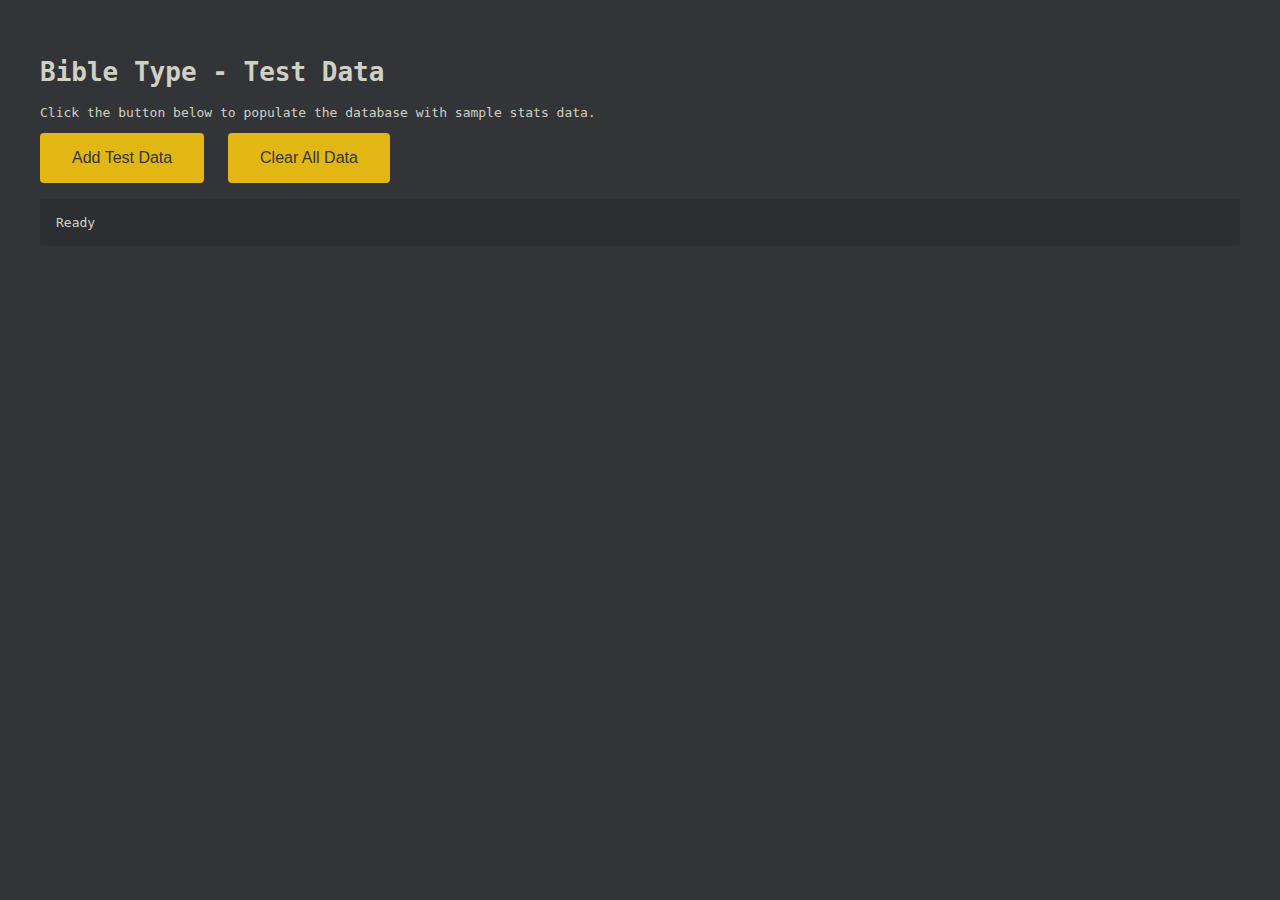
<file: test-data.html>
<!DOCTYPE html>
<html lang="en">
<head>
    <meta charset="UTF-8">
    <title>Add Test Data</title>
    <style>
        body {
            font-family: monospace;
            background: #323437;
            color: #d1d0c5;
            padding: 2rem;
        }
        button {
            background: #e2b714;
            color: #323437;
            border: none;
            padding: 1rem 2rem;
            font-size: 1rem;
            cursor: pointer;
            border-radius: 4px;
            margin-right: 1rem;
        }
        button:hover {
            opacity: 0.9;
        }
        .status {
            margin-top: 1rem;
            padding: 1rem;
            background: #2c2e31;
            border-radius: 4px;
        }
    </style>
</head>
<body>
    <h1>Bible Type - Test Data</h1>
    <p>Click the button below to populate the database with sample stats data.</p>
    <button id="add-data">Add Test Data</button>
    <button id="clear-data">Clear All Data</button>
    <div class="status" id="status">Ready</div>

    <script src="db.js"></script>
    <script>
        const BIBLE_BOOKS = [
            { name: 'Genesis', chapters: 50 },
            { name: 'Exodus', chapters: 40 },
            { name: 'Leviticus', chapters: 27 },
            { name: 'Numbers', chapters: 36 },
            { name: 'Deuteronomy', chapters: 34 },
            { name: 'Joshua', chapters: 24 },
            { name: 'Judges', chapters: 21 },
            { name: 'Ruth', chapters: 4 },
            { name: '1 Samuel', chapters: 31 },
            { name: '2 Samuel', chapters: 24 },
            { name: '1 Kings', chapters: 22 },
            { name: '2 Kings', chapters: 25 },
            { name: '1 Chronicles', chapters: 29 },
            { name: '2 Chronicles', chapters: 36 },
            { name: 'Ezra', chapters: 10 },
            { name: 'Nehemiah', chapters: 13 },
            { name: 'Esther', chapters: 10 },
            { name: 'Job', chapters: 42 },
            { name: 'Psalms', chapters: 150 },
            { name: 'Proverbs', chapters: 31 },
        ];

        function randomBetween(min, max) {
            return Math.floor(Math.random() * (max - min + 1)) + min;
        }

        function generateCharStats() {
            const chars = 'abcdefghijklmnopqrstuvwxyzABCDEFGHIJKLMNOPQRSTUVWXYZ0123456789 .,;:!?\'"()-';
            const timing = {};
            const errors = {};
            const transitions = {};

            // Generate timing and error data for each character
            for (const char of chars) {
                const count = randomBetween(50, 500);
                const baseTime = char === ' ' ? randomBetween(80, 150) : randomBetween(100, 300);

                // Some characters are slower (like uppercase, punctuation)
                let timeMultiplier = 1;
                if (/[A-Z]/.test(char)) timeMultiplier = 1.3;
                if (/[0-9]/.test(char)) timeMultiplier = 1.2;
                if (/[.,;:!?'"()-]/.test(char)) timeMultiplier = 1.4;

                timing[char] = {
                    totalTime: Math.round(baseTime * timeMultiplier * count),
                    count
                };

                // Error rates - some chars have higher error rates
                const total = count;
                let errorRate = 0.02; // 2% base error rate
                if (/[A-Z]/.test(char)) errorRate = 0.05;
                if (/[0-9]/.test(char)) errorRate = 0.04;
                if (/[.,;:!?'"()-]/.test(char)) errorRate = 0.08;

                // Make some specific chars more error-prone
                if ('qzxjk'.includes(char.toLowerCase())) errorRate = 0.1;

                errors[char] = {
                    errors: Math.round(total * errorRate),
                    total
                };
            }

            // Generate transition data for common pairs
            const commonPairs = [
                'th', 'he', 'in', 'er', 'an', 'nd', 'or', 'ed', 'to', 'it',
                'is', 'at', 'en', 'on', 'ha', 'es', 'st', 'nt', 're', 'ou',
                'ea', 'te', 'of', 'ti', 'ng', 'as', 'wa', 'fo', 'al', 'se',
                'e ', 't ', 's ', 'd ', ' t', ' a', ' i', ' s', ' w', ' o',
                'Th', 'An', 'He', 'In', 'Go', 'Je', 'Lo', 'Be', 'Fo', 'No'
            ];

            for (const pair of commonPairs) {
                const count = randomBetween(20, 200);
                let baseTime = randomBetween(150, 350);

                // Transitions to/from space are faster
                if (pair.includes(' ')) baseTime = randomBetween(100, 200);
                // Transitions involving uppercase are slower
                if (/[A-Z]/.test(pair)) baseTime = randomBetween(200, 400);

                transitions[pair] = {
                    totalTime: baseTime * count,
                    count
                };
            }

            // Add some notably slow transitions
            const slowPairs = ['zx', 'qp', 'jk', 'Wh', 'Qu', ',"', '."', '; '];
            for (const pair of slowPairs) {
                const count = randomBetween(10, 50);
                transitions[pair] = {
                    totalTime: randomBetween(400, 600) * count,
                    count
                };
            }

            return { timing, errors, transitions };
        }

        async function addTestData() {
            const status = document.getElementById('status');
            status.textContent = 'Adding test data...';

            try {
                await initDB();

                // Add completed chapters for first few books
                const chaptersToAdd = [
                    // Genesis 1-15
                    ...Array.from({ length: 15 }, (_, i) => ({ bookIndex: 0, chapter: i + 1 })),
                    // Exodus 1-8
                    ...Array.from({ length: 8 }, (_, i) => ({ bookIndex: 1, chapter: i + 1 })),
                    // Leviticus 1-3
                    ...Array.from({ length: 3 }, (_, i) => ({ bookIndex: 2, chapter: i + 1 })),
                    // Ruth 1-4 (complete)
                    ...Array.from({ length: 4 }, (_, i) => ({ bookIndex: 7, chapter: i + 1 })),
                    // Psalms 1, 23, 91, 119
                    { bookIndex: 18, chapter: 1 },
                    { bookIndex: 18, chapter: 23 },
                    { bookIndex: 18, chapter: 91 },
                    { bookIndex: 18, chapter: 119 },
                    // Proverbs 1-5
                    ...Array.from({ length: 5 }, (_, i) => ({ bookIndex: 19, chapter: i + 1 })),
                ];

                for (const { bookIndex, chapter } of chaptersToAdd) {
                    const wpm = randomBetween(35, 75);
                    const accuracy = randomBetween(88, 99);
                    const totalKeystrokes = randomBetween(2000, 8000);
                    const correctKeystrokes = Math.round(totalKeystrokes * (accuracy / 100));

                    await saveChapterStats(bookIndex, chapter, {
                        wpm,
                        accuracy,
                        totalKeystrokes,
                        correctKeystrokes,
                        charStats: generateCharStats()
                    });
                }

                // Also update localStorage with completed chapters
                const saved = localStorage.getItem('bibleTypeState');
                const state = saved ? JSON.parse(saved) : {};
                state.completedChapters = state.completedChapters || {};

                for (const { bookIndex, chapter } of chaptersToAdd) {
                    const key = `${bookIndex}-${chapter}`;
                    state.completedChapters[key] = {
                        wpm: randomBetween(35, 75),
                        accuracy: randomBetween(88, 99),
                        completedAt: Date.now() - randomBetween(0, 30 * 24 * 60 * 60 * 1000)
                    };
                }

                // Set current position
                state.currentBookIndex = 2;
                state.currentChapter = 4;
                state.streak = randomBetween(3, 15);
                state.lastPracticeDate = new Date().toDateString();

                localStorage.setItem('bibleTypeState', JSON.stringify(state));

                // Add daily session test data for the past 14 days
                const dailySessions = [];
                for (let i = 0; i < 14; i++) {
                    const date = new Date();
                    date.setDate(date.getDate() - i);
                    const dateStr = date.toISOString().split('T')[0];

                    // Skip some days randomly to make it realistic
                    if (i > 0 && Math.random() < 0.3) continue;

                    const charactersTyped = randomBetween(1000, 15000);
                    const totalKeystrokes = Math.round(charactersTyped * 1.1);
                    const accuracy = randomBetween(88, 99);
                    const correctKeystrokes = Math.round(totalKeystrokes * (accuracy / 100));

                    // Progress through the Bible over the days
                    const startBook = Math.max(0, Math.floor((14 - i) / 3));
                    const startChapter = randomBetween(1, 10);
                    const endBook = startBook + (Math.random() < 0.5 ? 1 : 0);
                    const endChapter = randomBetween(startChapter, startChapter + 5);

                    dailySessions.push({
                        date: dateStr,
                        totalWpm: randomBetween(35, 75),
                        totalAccuracy: accuracy,
                        charactersTyped,
                        totalKeystrokes,
                        correctKeystrokes,
                        startPosition: {
                            bookIndex: startBook,
                            chapter: startChapter,
                            verse: randomBetween(1, 10)
                        },
                        endPosition: {
                            bookIndex: Math.min(endBook, 65),
                            chapter: endChapter,
                            verse: randomBetween(10, 30)
                        },
                        chaptersCompleted: randomBetween(1, 5),
                        versesCompleted: randomBetween(20, 100)
                    });
                }

                // Save daily sessions to IndexedDB
                for (const session of dailySessions) {
                    await saveDailySession(session);
                }

                status.textContent = `Success! Added ${chaptersToAdd.length} chapters and ${dailySessions.length} daily sessions of test data. Go to stats.html to see the results.`;
            } catch (err) {
                status.textContent = 'Error: ' + err.message;
                console.error(err);
            }
        }

        async function clearAllData() {
            const status = document.getElementById('status');

            if (!confirm('Are you sure you want to clear all data?')) {
                return;
            }

            status.textContent = 'Clearing data...';

            try {
                // Clear IndexedDB
                await new Promise((resolve, reject) => {
                    const request = indexedDB.deleteDatabase('BibleTypeDB');
                    request.onsuccess = () => resolve();
                    request.onerror = () => reject(request.error);
                });

                // Clear localStorage
                localStorage.removeItem('bibleTypeState');

                status.textContent = 'All data cleared. Refresh the page to start fresh.';
            } catch (err) {
                status.textContent = 'Error: ' + err.message;
                console.error(err);
            }
        }

        document.getElementById('add-data').addEventListener('click', addTestData);
        document.getElementById('clear-data').addEventListener('click', clearAllData);
    </script>
</body>
</html>
</file>
<file: styles.css>
* {
    margin: 0;
    padding: 0;
    box-sizing: border-box;
}

:root {
    --bg: #323437;
    --bg-secondary: #2c2e31;
    --text: #d1d0c5;
    --text-secondary: #646669;
    --accent: #e2b714;
    --error: #ca4754;
    --error-extra: #7e2a33;
    --correct: #d1d0c5;
    --caret: #e2b714;
    --font-mono: 'Roboto Mono', 'SF Mono', 'Fira Code', monospace;
}

[data-theme="light"] {
    --bg: #e1e1e3;
    --bg-secondary: #d1d1d3;
    --text: #323437;
    --text-secondary: #999;
    --accent: #c5a000;
    --error: #ca4754;
    --error-extra: #7e2a33;
    --correct: #323437;
    --caret: #c5a000;
}

html, body {
    height: 100%;
}

body {
    font-family: var(--font-mono);
    background-color: var(--bg);
    color: var(--text);
    transition: background-color 0.15s, color 0.15s;
}

.container {
    max-width: 1000px;
    margin: 0 auto;
    padding: 2rem;
    min-height: 100%;
    display: flex;
    flex-direction: column;
}

/* Header */
header {
    display: flex;
    justify-content: space-between;
    align-items: center;
    margin-bottom: 3rem;
}

.logo {
    font-size: 1.5rem;
    font-weight: 400;
    color: var(--text-secondary);
    letter-spacing: -0.5px;
}

.logo .accent {
    color: var(--accent);
}

.header-controls {
    display: flex;
    align-items: center;
    gap: 0.5rem;
}

.control-group {
    display: flex;
    gap: 0.25rem;
}

.separator {
    width: 1px;
    height: 1rem;
    background: var(--text-secondary);
    margin: 0 0.5rem;
    opacity: 0.3;
}

.control-btn {
    background: none;
    border: none;
    color: var(--text-secondary);
    font-family: var(--font-mono);
    font-size: 0.875rem;
    padding: 0.5rem 0.75rem;
    cursor: pointer;
    border-radius: 4px;
    transition: color 0.1s, background-color 0.1s;
}

.control-btn:hover {
    color: var(--text);
}

.control-btn.active {
    color: var(--accent);
}

.version-label {
    color: var(--accent);
    font-size: 0.875rem;
    font-weight: 500;
}

.control-btn .icon {
    width: 18px;
    height: 18px;
    display: none;
}

.icon.sun { display: block; }
[data-theme="light"] .icon.sun { display: none; }
[data-theme="light"] .icon.moon { display: block; }

/* Stats */
.stats-bar {
    display: flex;
    justify-content: center;
    gap: 4rem;
    margin-bottom: 1rem;
    opacity: 0;
    transition: opacity 0.3s;
}

.stats-bar.visible {
    opacity: 1;
}

.stat {
    display: flex;
    flex-direction: column;
    align-items: center;
}

.stat-value {
    font-size: 2rem;
    color: var(--accent);
    line-height: 1;
}

.stat-label {
    font-size: 0.75rem;
    color: var(--text-secondary);
    text-transform: lowercase;
}

/* Location */
.location-bar {
    display: flex;
    justify-content: space-between;
    align-items: center;
    margin-bottom: 0.5rem;
    font-size: 0.875rem;
    color: var(--text-secondary);
}

#current-location {
    color: var(--accent);
}

.progress-text {
    color: var(--text-secondary);
}

/* Typing Area */
.typing-area {
    display: flex;
    align-items: center;
    justify-content: center;
    cursor: text;
    outline: none;
    position: relative;
    margin: 2rem 0;
}

.typing-area.blur .words-wrapper {
    filter: blur(4px);
    opacity: 0.5;
}

.typing-area.blur::after {
    content: 'Click or press any key to focus';
    position: absolute;
    color: var(--text-secondary);
    font-size: 1rem;
    z-index: 10;
}

.hidden-input {
    position: absolute;
    opacity: 0;
    width: 0;
    height: 0;
    padding: 0;
    border: none;
}

.words-wrapper {
    width: 100%;
    height: 9rem;
    overflow: hidden;
    position: relative;
    transition: filter 0.15s, opacity 0.15s;
}

.words {
    font-size: 1.5rem;
    line-height: 3rem;
    max-width: 100%;
    user-select: none;
    transition: transform 0.15s ease-out;
}

.word {
    display: inline-block;
    margin: 0 0.4em 0 0;
    border-bottom: 2px solid transparent;
}

.word.error {
    border-bottom-color: var(--error);
}

.verse-num {
    color: var(--accent);
    font-size: 0.65em;
    margin-right: 0.15em;
    opacity: 0.7;
    font-weight: 500;
    vertical-align: baseline;
    position: relative;
    top: -0.5em;
    line-height: 0;
}

.letter {
    color: var(--text-secondary);
    transition: color 0.05s;
}

.letter.correct {
    color: var(--correct);
}

.letter.incorrect {
    color: var(--error);
}

.letter.wrong-shift {
    color: #e5a00d;
}

.letter.extra {
    color: var(--error-extra);
}

.letter.current {
    position: relative;
}

.letter.current::before,
.cursor::before {
    content: '';
    position: absolute;
    left: 0;
    top: 0;
    width: 2px;
    height: 100%;
    background-color: var(--caret);
    animation: blink 1s infinite;
}

.cursor {
    position: relative;
    display: inline-block;
    width: 0;
    height: 1em;
}

.cursor::before {
    top: 0.1em;
    height: 1.2em;
}

@keyframes blink {
    0%, 100% { opacity: 1; }
    50% { opacity: 0; }
}

/* Bottom Bar */
.bottom-bar {
    display: flex;
    justify-content: center;
    align-items: center;
    gap: 1rem;
    margin-top: 2rem;
    color: var(--text-secondary);
    font-size: 0.875rem;
}

.restart-btn {
    background: none;
    border: none;
    color: var(--text-secondary);
    cursor: pointer;
    padding: 0.5rem;
    border-radius: 4px;
    transition: color 0.1s;
    display: flex;
    align-items: center;
    justify-content: center;
}

.restart-btn:hover {
    color: var(--text);
}

.restart-btn svg {
    width: 20px;
    height: 20px;
}

/* Modal */
.modal-overlay {
    position: fixed;
    inset: 0;
    background: rgba(0, 0, 0, 0.8);
    display: flex;
    align-items: center;
    justify-content: center;
    z-index: 100;
}

.modal-overlay[hidden] {
    display: none;
}

.modal {
    background: var(--bg-secondary);
    padding: 2.5rem;
    border-radius: 12px;
    text-align: center;
    min-width: 300px;
}

.modal h2 {
    color: var(--accent);
    font-weight: 400;
    font-size: 1.25rem;
    margin-bottom: 2rem;
    text-transform: lowercase;
}

.modal-stats {
    display: flex;
    justify-content: center;
    gap: 3rem;
    margin-bottom: 2rem;
}

.modal-stat {
    display: flex;
    flex-direction: column;
    align-items: center;
}

.modal-value {
    font-size: 3rem;
    color: var(--accent);
    line-height: 1;
}

.modal-label {
    font-size: 0.875rem;
    color: var(--text-secondary);
    margin-top: 0.5rem;
}

.next-btn {
    background: var(--accent);
    color: var(--bg);
    border: none;
    font-family: var(--font-mono);
    font-size: 1rem;
    padding: 0.75rem 2rem;
    border-radius: 6px;
    cursor: pointer;
    transition: opacity 0.15s;
}

.next-btn:hover {
    opacity: 0.9;
}

/* Loading */
.words.loading {
    color: var(--text-secondary);
    font-size: 1rem;
}

/* Copyright */
.copyright {
    text-align: center;
    font-size: 0.7rem;
    color: var(--text-secondary);
    opacity: 0.6;
    max-width: 500px;
    margin: 1rem auto 0;
    line-height: 1.4;
}

/* Responsive */
@media (max-width: 768px) {
    .container {
        padding: 1rem;
    }

    .words-wrapper {
        height: 7.5rem;
    }

    .words {
        font-size: 1.25rem;
        line-height: 2.5rem;
    }

    .stats-bar {
        gap: 2rem;
    }

    .stat-value {
        font-size: 1.5rem;
    }
}
</file>
